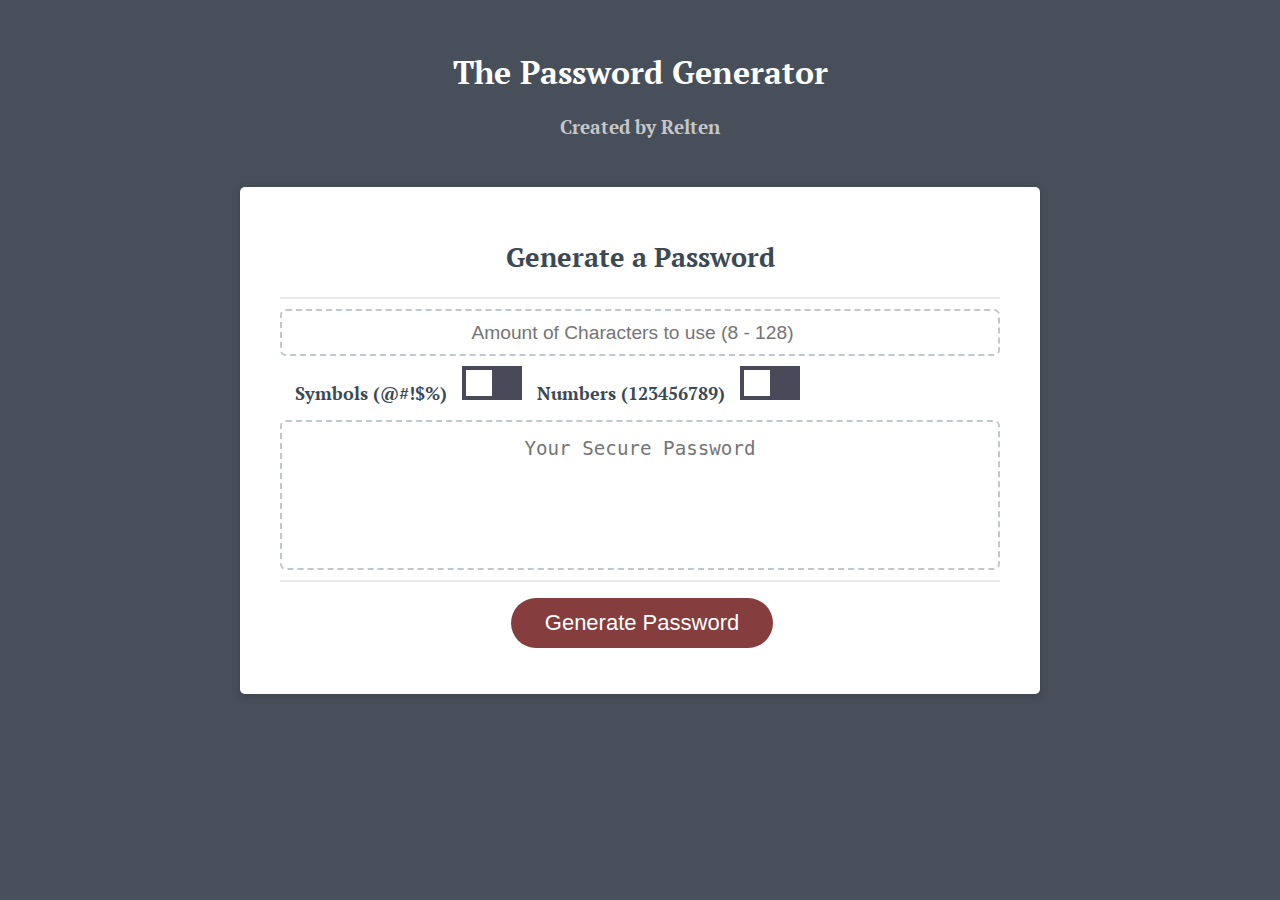
<file: index.html>
<!DOCTYPE html>
<html lang="en">

<!-- Header -->

<head>
  <!-- Stylesheets and font link -->
  <meta charset="UTF-8" />
  <meta name="viewport" content="width=device-width, initial-scale=1.0" />
  <meta http-equiv="X-UA-Compatible" content="ie=edge" />
  <link rel="stylesheet" href="assets/style.css" />
  <link rel="preconnect" href="https://fonts.gstatic.com">
  <link href="https://fonts.googleapis.com/css2?family=PT+Serif:ital@0;1&display=swap" rel="stylesheet">

  <title>Password Generator</title>

</head>

<!-- Body & Card -->

<body>
  <div class="wrapper">
    <header>
      <h1>The Password Generator</h1>
      <h3>Created by Relten</h3>
    </header>

    <!-- Password card -->

    <div class="card">
      <div class="card-header">
        <h2>Generate a Password</h2>
      </div>
      <div class="card-body">

        <!-- Number input for js (CANNOT SEEM TO GET IT TO WORK AT THE MOMENT, SO I GUESS I AM GOING TO HAVE TO COMMENT IT OUT FOR NOW.)-->

        <input type="number" value="" id="passLength" name="passLength" placeholder="Amount of Characters to use (8 - 128)" min="8" max=128>
        <p>Symbols (@#!$%)</p>
        <label class="switch">
          <input  id=symbolSwitch type="checkbox">
          <span class="slider"></span>
        </label>
        <p>Numbers (123456789)</p>
        <label class="switch">
          <input id=numberSwitch type="checkbox">
          <span class="slider"></span>
        </label>
        <!-- Password box -->
        <textarea readonly id="password" placeholder="Your Secure Password"></textarea>
      </div>
      <div class="card-footer">
        <button id="generate" class="btn">Generate Password</button>
      </div>
    </div>
  </div>
  <script src="assets/script.js">
  </script>
</body>

</html>
</file>
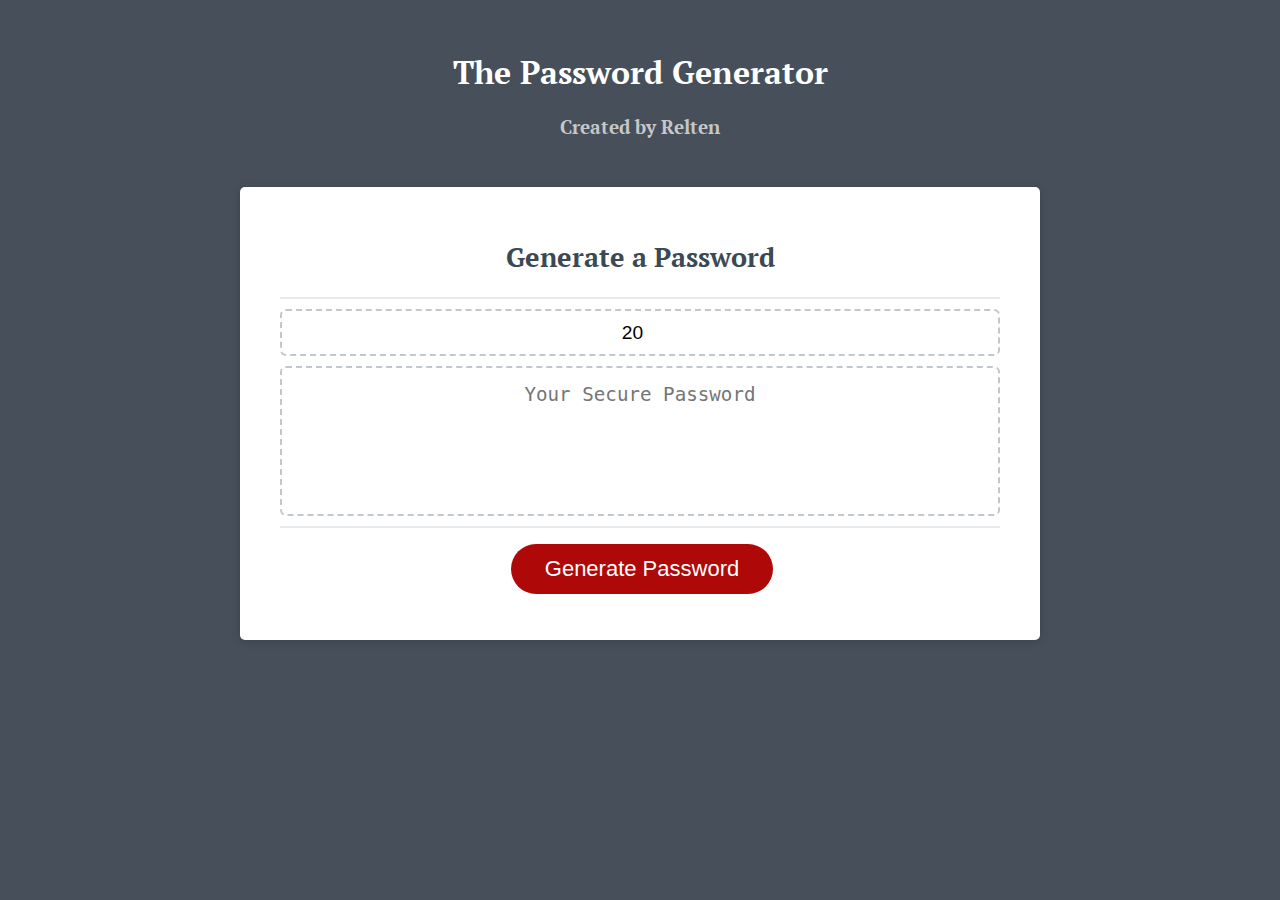
<file: Develop/index.html>
<!DOCTYPE html>
<html lang="en">

<!-- Header -->

<head>
  <!-- Stylesheets and font link -->
  <meta charset="UTF-8" />
  <meta name="viewport" content="width=device-width, initial-scale=1.0" />
  <meta http-equiv="X-UA-Compatible" content="ie=edge" />
  <link rel="stylesheet" href="style.css" />
  <link rel="preconnect" href="https://fonts.gstatic.com">
  <link href="https://fonts.googleapis.com/css2?family=PT+Serif:ital@0;1&display=swap" rel="stylesheet">

  <title>Password Generator</title>

</head>

<!-- Body & Card -->

<body>
  <div class="wrapper">
    <header>
      <h1>The Password Generator</h1>
      <h3>Created by Relten</h3>
    </header>

    <!-- Password card -->

    <div class="card">
      <div class="card-header">
        <h2>Generate a Password</h2>
      </div>
      <div class="card-body">

        <!-- Number input for js (CANNOT SEEM TO GET IT TO WORK AT THE MOMENT, SO I GUESS I AM GOING TO HAVE TO COMMENT IT OUT FOR NOW.)-->

          <input type="number" value="20" id="passlength" placeholder="Amount of Characters to use (8 - 128)" min="8" max="128"
            required>

        <!-- Password box -->
        <textarea readonly id="password" placeholder="Your Secure Password"></textarea>
      </div>
      <div class="card-footer">
        <button id="generate" class="btn">Generate Password</button>
      </div>
    </div>
  </div>
  <script src="script.js"></script>
</body>

</html>
</file>
<file: assets/style.css>
*,
*::before,
*::after {
  box-sizing: border-box;
}

html,
body,
.wrapper {
  height: 100%;
  margin: 0;
  padding: 0;
}

/* Font and background color */

body {
  font-family: 'PT Serif', serif;
  background-color: #464f5a;
}

p {
  font-weight: bold;
  float: left;
  padding: 15px;
  padding-bottom: 15px;
  margin: auto;
}

.wrapper {
  padding-top: 30px;
  padding-left: 20px;
  padding-right: 20px;
}

/* Header */

header {
  text-align: center;
  padding: 9px;
  padding-top: 0px;
  color: hsl(0, 0%, 100%);
}
h3 {
  text-align: center;
  padding: 20px;
  padding-top: 0px;
  color: hsl(0, 0%, 78%);
}

/* Sliders */
.switch {
  position: relative;
  display: inline-block;
  width: 60px;
  height: 34px;
  padding-top: 15px;
  padding-bottom: 10px;
  float: left;
  margin: auto;
}

.switch input { 
  opacity: 0;
  width: 0;
  height: 0;
}

.slider {
  position: absolute;
  cursor: pointer;
  top: 0;
  left: 0;
  right: 0;
  bottom: 0;
  background-color: rgb(73, 73, 90);
  -webkit-transition: .4s;
  transition: .4s;
}

.slider:before {
  position: absolute;
  content: "";
  height: 26px;
  width: 26px;
  left: 4px;
  bottom: 4px;
  background-color: white;
  -webkit-transition: .4s;
  transition: .4s;
}

input:checked + .slider {
  background-color: #810808;
}

input:focus + .slider {
  box-shadow: 0 0 1px #810808;
}

input:checked + .slider:before {
  -webkit-transform: translateX(26px);
  -ms-transform: translateX(26px);
  transform: translateX(26px);
}


/* Password generator card */

.card {
  background-color: hsl(0, 0%, 100%);
  border-radius: 5px;
  border-width: 1px;
  box-shadow: rgba(0, 0, 0, 0.15) 0px 2px 8px 0px;
  color: hsl(206, 17%, 28%);
  text-align: center;
  font-size: 18px;
  margin: 0 auto;
  max-width: 800px;
  padding: 30px 40px;
}

.card-header::after {
  content: " ";
  display: block;
  width: 100%;
  background: #e7e9eb;
  height: 2px;
}

.card-body {
  min-height: 100px;
}

.card-footer {
  text-align: center;
}

.card-footer::before {
  content: " ";
  display: block;
  width: 100%;
  background: #e7e9eb;
  height: 2px;
}

.card-footer::after {
  content: " ";
  display: block;
  clear: both;
}

/* Butten style */

.btn {
  border: none;
  background-color: rgb(133, 61, 61);
  border-radius: 25px;
  box-shadow: rgba(0, 0, 0, 0.1) 0px 1px 6px 0px rgba(0, 0, 0, 0.2) 0px 1px 1px
    0px;
  color: hsl(0, 0%, 100%);
  display: inline-block;
  font-size: 22px;
  line-height: 22px;
  margin: 16px 16px 16px 20px;
  padding: 14px 34px;
  text-align: center;
  cursor: pointer;
}

.btn:hover {
  background-color: hsl(360, 91%, 36%);
  transition: width 2s;
  width: 300px;
}

button[disabled] {
  cursor: default;
  background: #c0c7cf;
}

.float-right {
  float: right;
}

/* Password styles */

#password {
  -webkit-appearance: none;
  -moz-appearance: none;
  appearance: none;
  border: none;
  display: block;
  width: 100%;
  padding-top: 15px;
  padding-left: 15px;
  padding-right: 15px;
  padding-bottom: 85px;
  font-size: 1.2rem;
  text-align: center;
  margin-top: 10px;
  margin-bottom: 10px;
  border: 2px dashed #c0c7cf;
  border-radius: 6px;
  resize: none;
  overflow: hidden;
}
#passLength {
  -webkit-appearance: none;
  -moz-appearance: none;
  appearance: none;
  border: none;
  display: block;
  width: 100%;
  padding-top: 11px;
  padding-left: 10px;
  padding-right: 10px;
  padding-bottom: 10px;
  font-size: 1.2rem;
  text-align: center;
  margin-top: 10px;
  margin-bottom: 10px;
  border: 2px dashed #c0c7cf;
  border-radius: 6px;
  resize: none;
  overflow: hidden;
}


@media (max-width: 690px) {
  .btn {
    font-size: 1rem;
    margin: 16px 0px 0px 0px;
    padding: 10px 15px;
  }

  #password {
    font-size: 1rem;
  }
}

@media (max-width: 500px) {
  .btn {
    font-size: 0.8rem;
  }
}
</file>
<file: Develop/style.css>
*,
*::before,
*::after {
  box-sizing: border-box;
}

html,
body,
.wrapper {
  height: 100%;
  margin: 0;
  padding: 0;
}

/* Font and background color */

body {
  font-family: 'PT Serif', serif;
  background-color: #464f5a;
}

.wrapper {
  padding-top: 30px;
  padding-left: 20px;
  padding-right: 20px;
}

/* Header */

header {
  text-align: center;
  padding: 9px;
  padding-top: 0px;
  color: hsl(0, 0%, 100%);
}
h3 {
  text-align: center;
  padding: 20px;
  padding-top: 0px;
  color: hsl(0, 0%, 78%);
}

/* Password generator card */

.card {
  background-color: hsl(0, 0%, 100%);
  border-radius: 5px;
  border-width: 1px;
  box-shadow: rgba(0, 0, 0, 0.15) 0px 2px 8px 0px;
  color: hsl(206, 17%, 28%);
  text-align: center;
  font-size: 18px;
  margin: 0 auto;
  max-width: 800px;
  padding: 30px 40px;
}

.card-header::after {
  content: " ";
  display: block;
  width: 100%;
  background: #e7e9eb;
  height: 2px;
}

.card-body {
  min-height: 100px;
}

.card-footer {
  text-align: center;
}

.card-footer::before {
  content: " ";
  display: block;
  width: 100%;
  background: #e7e9eb;
  height: 2px;
}

.card-footer::after {
  content: " ";
  display: block;
  clear: both;
}

/* Butten style */

.btn {
  border: none;
  background-color: hsl(360, 91%, 36%);
  border-radius: 25px;
  box-shadow: rgba(0, 0, 0, 0.1) 0px 1px 6px 0px rgba(0, 0, 0, 0.2) 0px 1px 1px
    0px;
  color: hsl(0, 0%, 100%);
  display: inline-block;
  font-size: 22px;
  line-height: 22px;
  margin: 16px 16px 16px 20px;
  padding: 14px 34px;
  text-align: center;
  cursor: pointer;
}

button[disabled] {
  cursor: default;
  background: #c0c7cf;
}

.float-right {
  float: right;
}

/* Password styles */

#password {
  -webkit-appearance: none;
  -moz-appearance: none;
  appearance: none;
  border: none;
  display: block;
  width: 100%;
  padding-top: 15px;
  padding-left: 15px;
  padding-right: 15px;
  padding-bottom: 85px;
  font-size: 1.2rem;
  text-align: center;
  margin-top: 10px;
  margin-bottom: 10px;
  border: 2px dashed #c0c7cf;
  border-radius: 6px;
  resize: none;
  overflow: hidden;
}
#passlength {
  -webkit-appearance: none;
  -moz-appearance: none;
  appearance: none;
  border: none;
  display: block;
  width: 100%;
  padding-top: 11px;
  padding-left: 10px;
  padding-right: 10px;
  padding-bottom: 10px;
  font-size: 1.2rem;
  text-align: center;
  margin-top: 10px;
  margin-bottom: 10px;
  border: 2px dashed #c0c7cf;
  border-radius: 6px;
  resize: none;
  overflow: hidden;
}


@media (max-width: 690px) {
  .btn {
    font-size: 1rem;
    margin: 16px 0px 0px 0px;
    padding: 10px 15px;
  }

  #password {
    font-size: 1rem;
  }
}

@media (max-width: 500px) {
  .btn {
    font-size: 0.8rem;
  }
}
</file>
